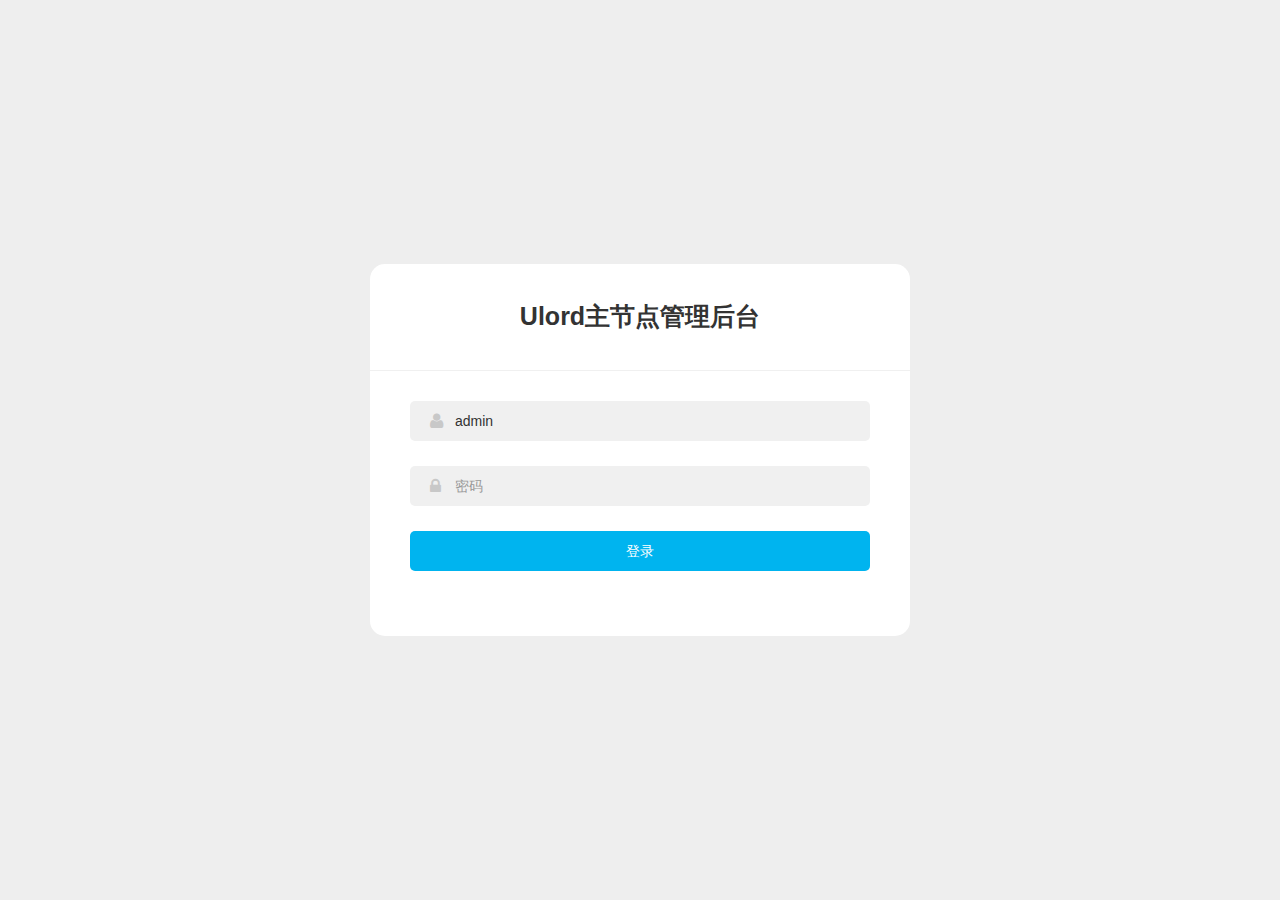
<file: index.html>
<!DOCTYPE html>
<html lang="zh">
<head>
    <meta charset="UTF-8">
    <meta http-equiv="X-UA-Compatible" content="IE=edge,chrome=1"> 
    <meta name="viewport" content="width=device-width, initial-scale=1.0">
    <title>Ulord主节点管理后台-登录</title>
    <link rel="stylesheet" href="css/font-awesome.min.css">
    <link rel="stylesheet" href="css/bootstrap.min.css">
    <link rel="stylesheet" type="text/css" href="css/style.css" />
</head>
<body>
    <div class="modal fade bd-example-modal-sm"  id="myModal" role="dialog" data-backdrop="false"  aria-hidden="true">
        <div class="modal-dialog modal-sm">
            <div class="modal-content">
                <p class="text-center mb-0">
                    <i class="fa fa-check-circle text-success mr-1" aria-hidden="true"></i>
                    <span class="content">提交成功</span>
                </p>
            </div>
        </div>
    </div>
    <div class="web-container">
        <div class="form-bg login">
            <div class="container container2">
                <div class="row">
                    <div class="col-md-offset-3 col-md-6">
                        <form class="form-horizontal">
                            <span class="heading">Ulord主节点管理后台</span>
                            <div class="form-group user">
                                <input type="text" class="form-control" id="username" placeholder="用户名" value="admin" readonly="readonly">
                                <i class="fa fa-user"></i>
                            </div>
                            <div class="form-group">
                                <input type="password" class="form-control" id="defaultPwd" minlength="8" maxlength="20" placeholder="密码">
                                <i class="fa fa-lock"></i>
                                <!-- <a href="javascript:alert('登陆后，会进入修改密码界面');" class="fa fa-question-circle"></a> -->
                            </div>
                            <div class="form-group help">
                                    <!-- <div class="main-checkbox">
                                        <input type="checkbox" value="None" id="checkbox1" name="check"/>
                                        <label for="checkbox1"></label>
                                    </div> -->
                                    <!-- <a class="forget-pwd" href="forget.html">忘记密码?</a> -->
                                    <a id="submit" href="javascript:;" class="btn btn-default">登录</a>
                                </div>
                            </form>
                        </div>
                    </div>
                </div>
            </div>
        </div>

        <script src="js/jquery.min.js"></script>
        <script src="js/bootstrap.min.js"></script>
        <script>
           $(function(){
            function myModal(label,text){
                var collection = 'fa-check-circle text-success fa-exclamation-circle text-warning fa-times-circle text-danger'
                if(label==1){
                    $('#myModal .modal-content .fa').removeClass(collection).addClass('fa-check-circle text-success')
                }else if(label==0){
                    $('#myModal .modal-content .fa').removeClass(collection).addClass('fa-exclamation-circle text-warning')
                }else if(label==2){
                    $('#myModal .modal-content .fa').removeClass(collection).addClass('fa-times-circle text-danger')
                }
                $('#myModal .content').html(text);
                $('#myModal').modal('show')
                setTimeout(function(){
                    $('#myModal').modal('hide')
                }, 10000)
            }
            function fPostData(){
                var user = $('#username').val();
                var pwd = $('#defaultPwd').val();
            //alert('本机输入的用户名是:'+user+',密码是:'+pwd);
            $.ajax({
                type: "GET",
                url: '../cgi-bin/login.cgi',
                data: 'name='+user+'&pwd='+pwd,
                success: function (data){
                    if (data.status === 1) {
                        window.localStorage.setItem('sessionid',data.sessionid)
                        if($('#defaultPwd').val() === 'admin'){
                            window.location.href = "webConfig.html?type=1";
                        }else {
                            window.location.href = 'webConfig.html'
                        }
                    } else {
                        alert('第一次使用默认密码登录或密码错误');
                    }

                },
                error: function(error){
                    alert('返回错误信息：' + error);
                }
            });
        }
        
        $('#submit').on('click', function() {
            if($('#defaultPwd').val().match(/^(?=.*[A-Za-z])(?=.*\d)[^]{8,20}$/)){
                fPostData();
            }else {
                myModal(2,'密码必须大于8位，包含数字和字母!')
            }
            
        })

    })
</script>
</body>
</html>
</file>
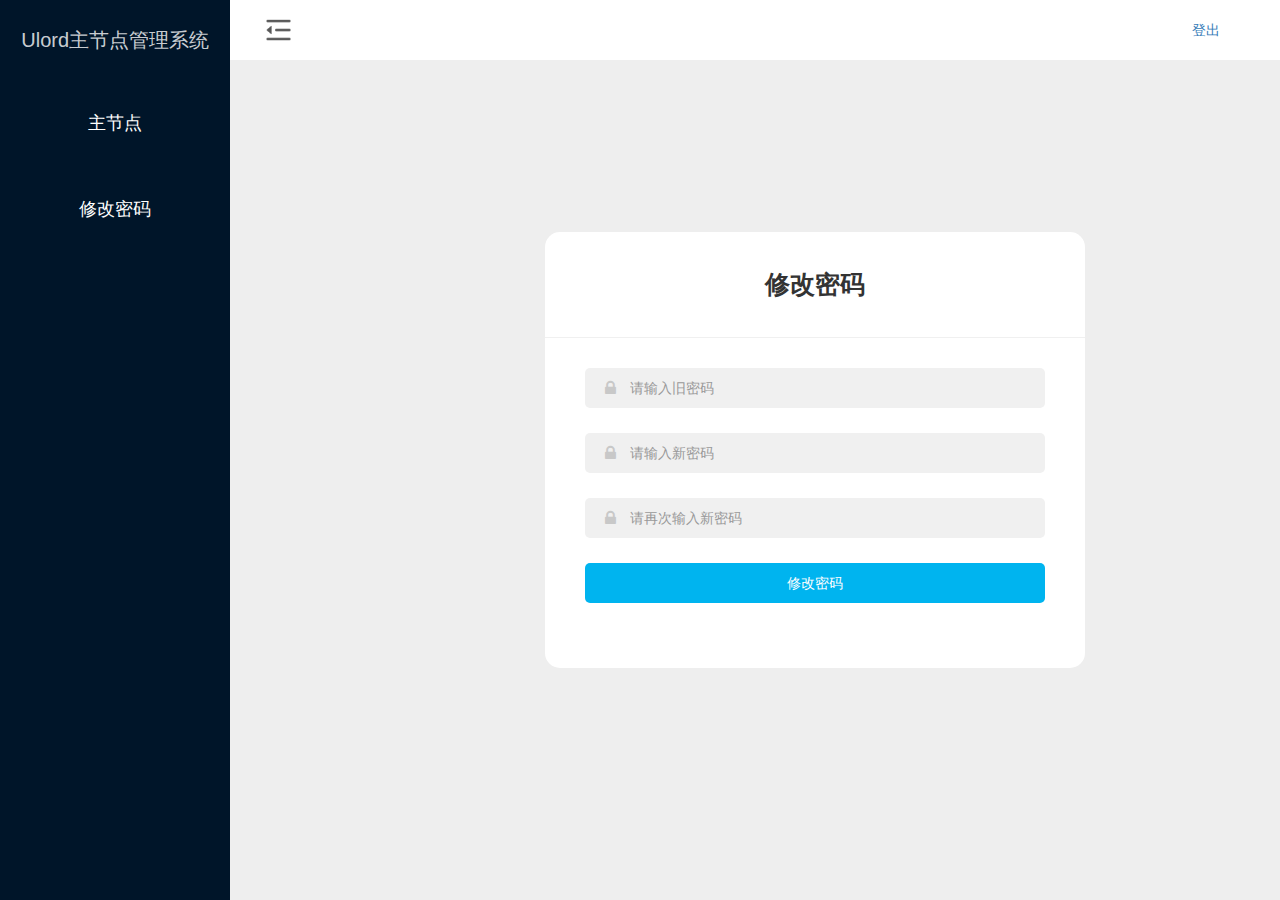
<file: resetPwd.html>
<!DOCTYPE html>
<html lang="zh">
<head>
	<meta charset="UTF-8">
	<meta http-equiv="X-UA-Compatible" content="IE=edge,chrome=1"> 
	<meta name="viewport" content="width=device-width, initial-scale=1.0">
	<title>Ulord主节点管理后台-修改密码</title>
	<link rel="stylesheet" href="css/font-awesome.min.css">
	<link rel="stylesheet" href="css/bootstrap.min.css">
	<link rel="stylesheet" type="text/css" href="css/style.css" />
</head>
<body>
	<div class="modal fade bd-example-modal-sm"  id="myModal" role="dialog" data-backdrop="false"  aria-hidden="true">
		<div class="modal-dialog modal-sm">
			<div class="modal-content">
				<p class="text-center mb-0">
					<i class="fa fa-check-circle text-success mr-1" aria-hidden="true"></i>
					<span class="content">提交成功</span>
				</p>
			</div>
		</div>
	</div>
	<div class="switch-container clearfix in">
		<div class="nav-left">
			<h4>Ulord主节点管理系统</h4>
			<ul>
				<li><a href="webConfig.html">主节点</a></li>
				<li><a href="#">修改密码</a></li>
			</ul>
		</div>
		<div class="form-container">
			<div class="topBar clearfix">
				<div class="switcher" id="switcher"></div>
				<a href="javascript:;" class="logout" id="logout">登出</a>
			</div>
			<div class="form-bg">
				<div class="container container2">
					<div class="row">
						<div class="col-md-offset-3 col-md-6">
							<form class="form-horizontal">
								<span class="heading">修改密码</span>
								<div class="form-group">
									<input type="password" class="form-control" maxlength="20" id="oldpassword" placeholder="请输入旧密码">
									<i class="fa fa-lock"></i>
								</div>
								<div class="form-group">
									<input type="password" class="form-control" maxlength="20" id="password" placeholder="请输入新密码">
									<i class="fa fa-lock"></i>
								</div>
								<div class="form-group">
									<input type="password" class="form-control" maxlength="20" id="password2" placeholder="请再次输入新密码">
									<i class="fa fa-lock"></i>
								</div>
								<div class="form-group help">
									<!-- <a class="goback" href="index.html">返回登录</a> -->
									<a id="submit" href="javascript:;" class="btn btn-default">修改密码</a>
								</div>
							</form>
						</div>
					</div>
				</div>
			</div>
		</div>
	</div>
	<script src="js/jquery.min.js"></script>
	<script src="js/bootstrap.min.js"></script>
	<script>
		$(function(){
  			// 提示框myModal
	// @param label 0:warning 1:success 2： danger
	// @param text 提示文字
	// @param time 显示时间
	function myModal(label,text,time){
		time = time || 10000
		var collection = 'fa-check-circle text-success fa-exclamation-circle text-warning fa-times-circle text-danger'
		if(label==1){
			$('#myModal .modal-content .fa').removeClass(collection).addClass('fa-check-circle text-success')
		}else if(label==0){
			$('#myModal .modal-content .fa').removeClass(collection).addClass('fa-exclamation-circle text-warning')
		}else if(label==2){
			$('#myModal .modal-content .fa').removeClass(collection).addClass('fa-times-circle text-danger')
		}
		$('#myModal .content').html(text);
		$('#myModal').modal('show')
		setTimeout(function(){
			$('#myModal').modal('hide')
		}, time)
	}
	$(document).on('keypress',function(e){
            var keyCode = e.keyCode || e.which
            if(keyCode==13){
                $('#submit').trigger('click')
            }
        })
	var reg=/^(?=.*[A-Za-z])(?=.*\d)[^]{8,20}$/;
	$('#submit').click(function(){
		var ar=[];
		$('input[type=password]').each(function(){
			ar.push($(this).val());
		});
		var old = ar[0];
		var a=ar[1];
		var b=ar[2];
		if(old == ''){
			myModal(2,'请输入旧密码！',2000);
		}else if(a == '' || a == null){
			myModal(2,'请输入新密码！',2000)
		}else if(b == '' || b == null){
			myModal(2,'请再次输入新密码！',2000)
		}else if(!reg.test(a) || !reg.test(b) || !reg.test(old)){
			myModal(2,'密码必须大于8位，包含数字和字母!',2000);
		}else if(a != b){
			myModal(2,'密码不一致，请重新输入!',2000);
		}else{
			$.ajax({
				type: "GET",
				url: '../cgi-bin/password.cgi',
				data: {
					username: 'admin',
					password: a,
					oldpassword:old,
					para: window.localStorage.getItem('sessionid')         	
				},
				success: function (data){
					if (data.status === 1) {
						window.localStorage.setItem('PwdModified','1')
						window.location.href = "webConfig.html";
					} else {
						myModal(2,'异常错误',2000);
					}

				},
				error: function(error){
					myModal(2,'网络异常，请稍后再试！',2000);
				}
			});
		}


	});
	$('#switcher').on('click',function(){
		$('.switch-container').toggleClass('in')
	})
	$('#logout').on('click',function(){
		$.get('../cgi-bin/logout.cgi',{
			para: window.localStorage.getItem('sessionid')
		},function(data){
			if(data.msg == 'success'){
				window.localStorage.removeItem('sessionid')
				window.location.href = '/'
			}
		})
	})
})
</script>
</body>
</html>
</file>
<file: css/style.css>
﻿html {
	width: 100%;
	height: 100%;
}
body {
	background: #fff;
	color:#333;
	width: 100%;
	height: 100%;
	font-family:"Microsoft YaHei","Segoe UI","Lucida Grande",Helvetica,Arial,sans-serif;
}
input::-webkit-outer-spin-button,input::-webkit-inner-spin-button {
    -webkit-appearance: none;
}
input[type="number"]{
    -moz-appearance: textfield;
}
*{
	margin: 0;
	margin: 0;
}
.web-container,.form-container{
	margin: 0 auto;
	overflow: hidden;
}
*,*:after,*:before{
	-webkit-box-sizing:border-box;-moz-box-sizing:border-box;box-sizing:border-box;
}
.btn.active.focus,.btn.active:focus,.btn.focus,.btn:active.focus,.btn:active:focus,.btn:focus{
	outline: none;
}
ul {
	margin:0;
	list-style-type: none;
	padding: 0;
}
a,a:visited,a:hover,a:active,a:focus {
	text-decoration: none;
}

 /*web background*/
.container2{
    display: table;
    height: 100%;
}

.row{
    display: table-cell;
    vertical-align: middle;
}
/* centered columns styles */
.row-centered {
    text-align:center;
}
.col-centered {
    display:inline-block;
    float:none;
    text-align:left;
    margin-right:-4px;
}
.switch-container.in .form-bg {
	left: 18%;
} 
.form-bg{
	background: #eee;
    position: fixed;
    top:0;
    left:0%;
    right:0;
    bottom:0;
    text-align: center;
    transition: .3s ease-in-out all;
}
.login .user input:hover {
	cursor: not-allowed;
}
.form-horizontal {
	background: #fff;
	padding-bottom: 40px;
	border-radius: 15px;
}
.form-horizontal .heading {
	display: block;
	font-size: 25px;
	font-weight: 700;
	padding: 35px 0;
	border-bottom: 1px solid #f0f0f0;
	margin-bottom: 30px;
	text-align: center;
}
.form-horizontal .form-group {
	padding: 0 40px;
	margin: 0 0 25px 0;
	position: relative;
}
.form-horizontal .form-control {
	color: #333;
	background: #f0f0f0;
	border: none;
	border-radius: 5px;
	box-shadow: none;
	padding: 0 20px 0 45px;
	height: 40px;
	transition: all 0.3s ease 0s;
}
.form-horizontal .form-control:focus {
	background: #e0e0e0;
	box-shadow: none;
	outline: 0 none;
}
.form-horizontal .form-group i {
	position: absolute;
	top: 12px;
	left: 60px;
	font-size: 17px;
	color: #c8c8c8;
	transition : all 0.5s ease 0s;
}
.form-horizontal .form-control:focus + i {
	color: #00b4ef;
}
.form-horizontal .fa-question-circle {
	display: inline-block;
	position: absolute;
	top: 12px;
	right: 60px;
	font-size: 20px;
	color: #808080;
	transition: all 0.5s ease 0s;
	text-decoration: none;
}
.form-horizontal .fa-question-circle:hover {
	color: #000;
}
.form-horizontal .main-checkbox{
	float: left;
	width: 20px;
	height: 20px;
	background: #11a3fc;
	border-radius: 50%;
	position: relative;
	margin: 5px 0 0 5px;
	border: 1px solid #11a3fc;
}
.form-horizontal .main-checkbox label {
	width: 20px;
	height: 20px;
	position: absolute;
	top: 0;
	left: 0;
	cursor: pointer;
}
.form-horizontal .main-checkbox label:after {
	content: "";
	width: 10px;
	height: 5px;
	position: absolute;
	top: 5px;
	left: 4px;
	border: 3px solid #fff;
	border-top: none;
	border-right: none;
	background: transparent;
	opacity: 0;
	-webkit-transform: rotate(-45deg);
	transform: rotate(-45deg);
}
.form-horizontal .main-checkbox input[type=checkbox] {
	visibility: hidden;
}
.form-horizontal .main-checkbox input[type=checkbox]:checked + label:after {
	opacity: 1;
}
.form-horizontal .text {
	float: left;
	margin-left: 7px;
	line-height: 20px;
	padding-top: 5px;
	text-transform: capitalize;
}
.form-horizontal .btn {
	width: 100%;
	font-size: 14px;
	color: #fff;
	background: #00b4ef;
	border-radius: 5px;
	padding: 10px 25px;
	border: none;
	text-transform: capitalize;
	transition: all 0.5s ease 0s;
}



/* 主节点配置样式 */
.fl {
	float: left;
}
.fr {
	float: right;
}
.inline {
	display: inline;
}
.title, .title2 {
	font-size: 24px;
}
/* .title2 {
	margin-left: 120px;
} */
.blue {
	color: #00af2c;
}
.gray {
	color: gray;
}
.green {
	color:#00CC33;
}
.faq {
	padding-top: 20px;
}
.switch {
	margin-top: 100px;
	display: inherit;
}
.switch-btn {
	position: relative; 
	display: inline-block; 
	vertical-align: top;
	width: 90px; 
	height: 30px; 
	border-radius: 18px; 
	cursor: pointer;
}
/*fix 额外节点*/ 
#extraNode .circle-style .toggle-btn::before,#masterNodeSetting .circle-style .toggle-btn::before {
	margin-left: 7px;
	margin-top: -3px;
}
#masterNodeSetting .switch-btn {
	width: 105px;

}
#masterNodeSetting :checked.checked-switch ~ .toggle-btn {
	left: 76px;
}
#extraNode .text-switch:before,#extraNode .text-switch:after,#masterNodeSetting .text-switch:before,#masterNodeSetting .text-switch:after {
	color:white;
}
/*fix 额外节点*/

.checked-switch {
	position: absolute; 
	top: 0; 
	left: 0; 
	opacity: 0;
}
.text-switch {
	background-color: gray; 
	border: 1px solid gray; 
	border-radius: inherit; 
	color: #fff; 
	display: block; 
	font-size: 15px; 
	height: inherit; 
	position: relative; 
	text-transform: uppercase;
}
.text-switch:before, .text-switch:after {
	position: absolute; 
	top: 50%; 
	margin-top: -.5em; 
	line-height: 1; 
	-webkit-transition: inherit; 
	-moz-transition: inherit; 
	-o-transition: inherit; 
	transition: inherit;
}
.text-switch:before {
	content: attr(data-no); 
	right: 11px;
}
.text-switch:after {
	content: attr(data-yes); 
	left: 11px; 
	color: #FFFFFF; 
	opacity: 0;
}
.checked-switch:checked ~ .text-switch {
	background-color: #00af2c; 
	border: 1px solid #00af2c;
}
.checked-switch:checked ~ .text-switch:before {
	opacity: 0;
}
.checked-switch:checked ~ .text-switch:after {
	opacity: 1;
}
.toggle-btn {
	background: linear-gradient(#eee, #fafafa); 
	border-radius: 100%; 
	height: 28px; 
	left: 1px; 
	position: absolute; 
	top: 1px; 
	width: 28px;
}
.toggle-btn::before {
	color: #aaaaaa; 
	content: "|||"; 
	display: inline-block; 
	font-size: 12px; 
	letter-spacing: -2px; 
	padding: 4px 0; 
	vertical-align: middle;
}
.checked-switch:checked ~ .toggle-btn {
	left: 61px;
}
 .text-switch, .toggle-btn {
 	transition: All 0.3s ease; 
 	-webkit-transition: All 0.3s ease; 
 	-moz-transition: All 0.3s ease; 
 	-o-transition: All 0.3s ease;
 }
.circle-style .toggle-btn::before{
	background: linear-gradient(#dedede, #cacaca); 
	border-radius: 50%; 
	content: "";
	height: 14px; 
	margin-top: 6px; 
	padding: 0; 
	width: 14px;
}
/* toggle switch css end */
.form-config {
	background: #eee;
	text-align: center;
}
.form-box {
	background: none;
	border-radius: 0;
	text-align: left;
	padding-bottom: 100px;
}
.form-box h3 {
	padding-top: 50px;
	padding-bottom: 15px;
}
.form-box h3 span {
	color: red;
}
.form-box .form-control {
	background: #fff;
	padding: 0 20px;
	border:1px solid rgb(217, 217, 217);
}
.form-box .form-control:focus {
	background: #fff;
}
.form-box textarea.form-control {
	resize: none;
	padding: 10px 20px;
	height: 80px;
	max-height: 80px;
}
.form-box .subtit {
	color: #666;
    padding-top: 5px;
    display: inline-block;
}



.modal-content {
    /* 宽度自适应内容 */
    width: auto;
    /* 流出间隙 */
    padding: 0.2rem 0.4rem;
    font-size: 16px;
}
.modal-content p {
	margin: 10px 0;
}
#myModal {
	right:auto;
	bottom:auto;
	left: 50%;
	width: auto;
	transform: translateX(-50%);
}
#myModal .modal-dialog {
	margin-top:30px;
	margin-bottom:0;
}
#resetPwd .modal-dialog, #confirm .modal-dialog,#alert .modal-dialog {
	position: absolute;
    left: 50%;
    top: 50%;
    transform: translate(-50%,-50%);
}

@media only screen and (max-width: 767px){
	.title2 {
		margin-top: 15px;
	}
}

@media only screen and (max-width: 479px){
	.form-horizontal .form-group{
		padding: 0 25px;
	}
	.form-horizontal .form-group i{
		left: 45px;
	}
	.form-horizontal .btn{
		padding: 10px 20px;
	}
}
/*左导航栏*/

.switch-container {
	width: 100%;
	height: 100%;
}
.switch-container>div {
	float: left;
	overflow: hidden;
}
.switch-container .nav-left {
	background-color: rgba(0, 21, 41, 1);
	transition: .3s ease-in-out all;
	height: 100%;
	width: 0%;
}
.switch-container .nav-left {

}
.switch-container.in .nav-left {
	width: 18%;

}
.switch-container.in .form-container {
	width: 82%;
}
.switch-container .form-container {
	width: 100%;
	height: 100%;
	position: relative;
	transition: .3s ease-in-out all;
	
}.switch-container .form-container .form-config {
	height:100%;
	overflow-y: auto;
}
.switch-container .nav-left h4{
	font-size: 20px;
	color:rgba(255, 255, 255, 0.8);
	box-sizing: border-box;
	text-align: center;
	white-space: nowrap;
	text-overflow: ellipsis;
	overflow: hidden;
	line-height: 60px;
}
.switch-container .nav-left ul {
	text-align: center;
	width: 100%;
	white-space: nowrap;
	text-overflow: ellipsis;
	overflow: hidden;
}
.switch-container .nav-left ul li a{
	color:white;
	font-size: 18px;
	display: block;
	line-height: 22px;
	padding:32px;
}
.switch-container .nav-left ul li a:hover {
	text-decoration: none;
}
.form-container .topBar{
	width: 100%;
	padding: 0px 60px 0px 30px;
	background: white;
	position: absolute;
	z-index: 5;
}
.form-container .topBar .switcher {
	float: left;
	width: 36px;
	height: 32px;
	margin: 14px 0px;
	background: url(../imgs/func.png) no-repeat center;
	background-size: 70%;
	cursor: pointer;
}
.form-container .topBar .logout {
	float: right;
	line-height: 60px;
}
/*左导航栏*/
.red {
	color:red;
}
.Pwd-tips {
	color:red;
	padding: 10px;
}
.formatedDate {
	height: 40px;
	line-height: 40px;
}

/*confirm模态框自定义*/
#confirm .modal-header .modal-title{
	text-align: left;
}
#confirm .modal-header {
	border-bottom:none;
}
#confirm .modal-footer {
	border-top:none;
}
.fa.fa-exclamation-circle {
	color:yellow;
}
/*confirm模态框自定义*/

#extraNode span:first-of-type{
	color:inherit;
}
#extraNode span:last-of-type{
	color:red;
}
</file>
